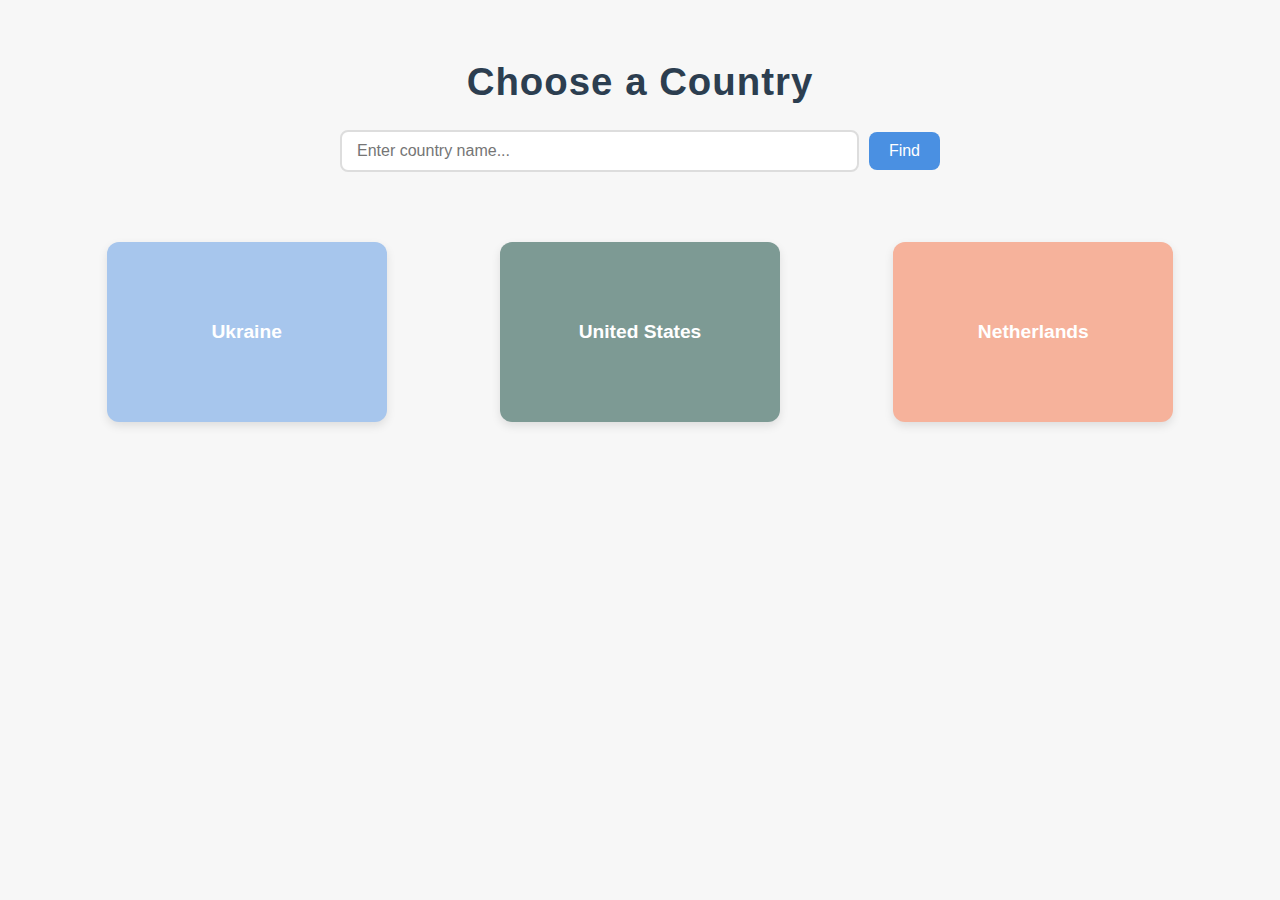
<file: index.html>
<!DOCTYPE html>
<html lang="en">
<head>
    <meta charset="UTF-8">
    <meta name="viewport" content="width=device-width, initial-scale=1.0">
    <title>Countries</title>
    <link rel="stylesheet" href="styles.css">
</head>
<body>
    <div class="container">
        <h1>Choose a Country</h1>
        <div class="search-bar">
            <input type="text" id="country-search" placeholder="Enter country name..." />
            <button id="search-button">Find</button>
        </div>
        <div class="country-list">
            <div class="country-card" data-country="Ukraine">Ukraine</div>
            <div class="country-card" data-country="United States">United States</div>
            <div class="country-card" data-country="Netherlands">Netherlands</div>
        </div>
    </div>
    <script>
        // Add click listeners to country cards
        document.querySelectorAll('.country-card').forEach(card => {
            card.addEventListener('click', () => {
                const country = card.getAttribute('data-country');
                window.location.href = `universities.html?country=${encodeURIComponent(country)}`;
            });
        });

        // Add event listener to search button
        document.getElementById('search-button').addEventListener('click', () => {
            const searchInput = document.getElementById('country-search').value.trim();
            if (searchInput) {
                window.location.href = `universities.html?country=${encodeURIComponent(searchInput)}`;
            }
        });

        // Optional: Pressing Enter triggers the search
        document.getElementById('country-search').addEventListener('keypress', (event) => {
            if (event.key === 'Enter') {
                document.getElementById('search-button').click();
            }
        });
    </script>
</body>
</html>
</file>
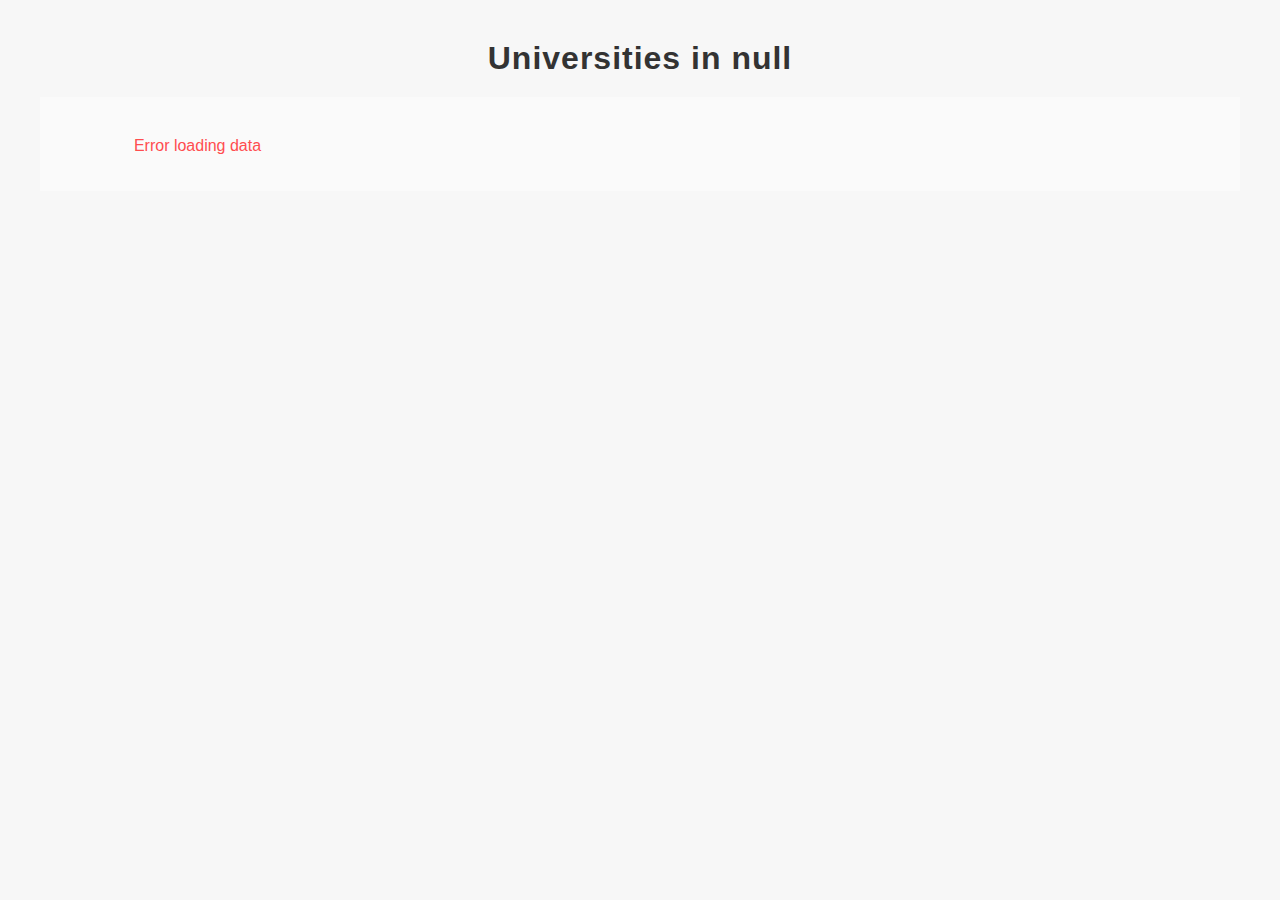
<file: universities.html>
<!DOCTYPE html>
<html lang="en">
<head>
    <meta charset="UTF-8">
    <meta name="viewport" content="width=device-width, initial-scale=1.0">
    <title>Universities</title>
    <link rel="stylesheet" href="styles.css">
</head>
<body>
    <div class="loader-container" id="loader">
        <div class="loader"></div>
    </div>
    <div class="container">
        <h1 id="country-name">Universities</h1>
        <div id="university-list" class="university-list"></div>
    </div>
    <script src="universities.js"></script>
</body>
</html>
</file>
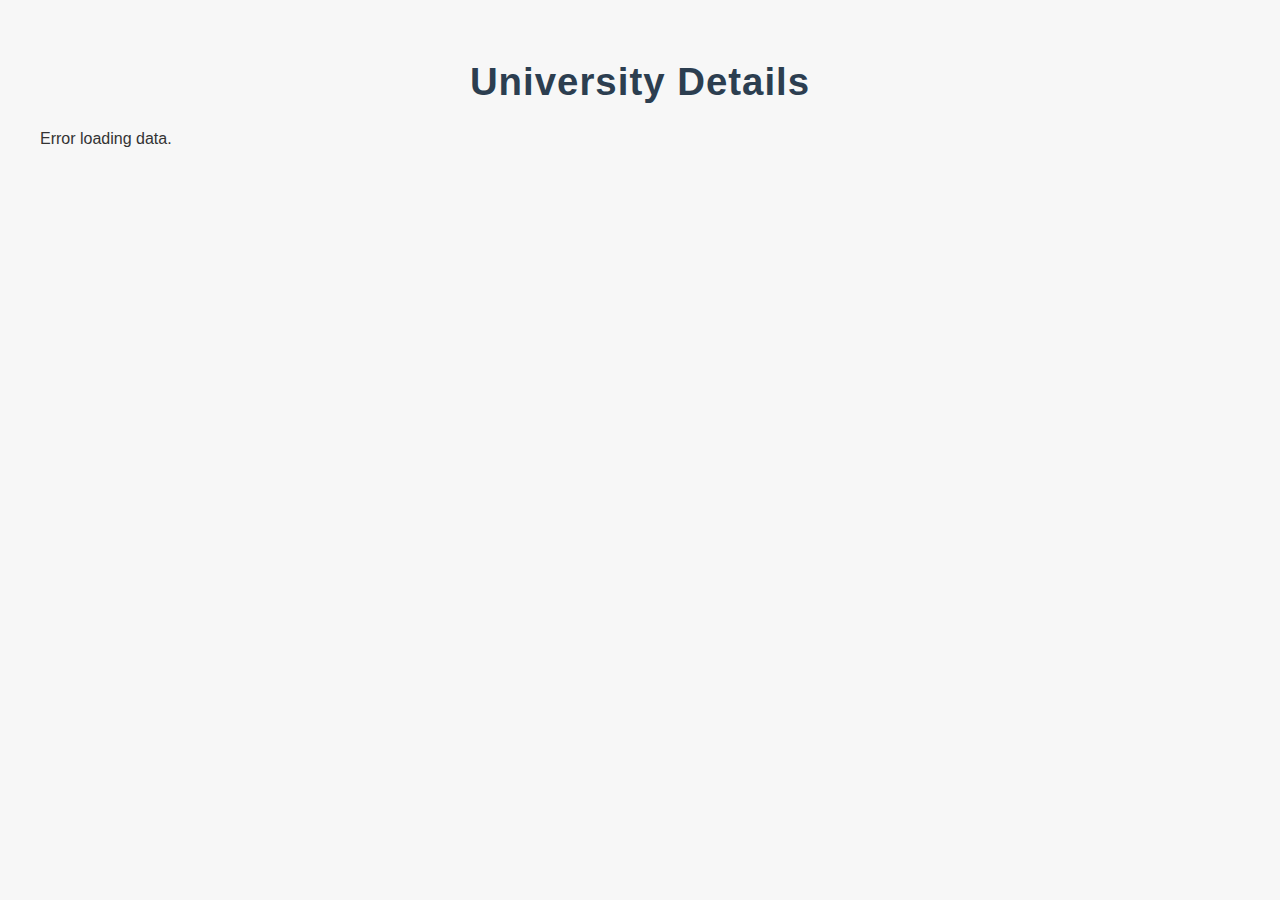
<file: university.html>
<!DOCTYPE html>
<html lang="en">
<head>
    <meta charset="UTF-8">
    <meta name="viewport" content="width=device-width, initial-scale=1.0">
    <title>University Details</title>
    <link rel="stylesheet" href="styles.css">
</head>
<body>
    <div class="container">
        <h1 id="university-name">University Details</h1>
        <div id="university-info">
            <p>Loading...</p>
        </div>
    </div>
    <script src="university.js"></script>
</body>
</html>
</file>
<file: styles.css>
/* Общие стили для страницы */
body {
    font-family: 'Arial', sans-serif;
    margin: 0;
    padding: 0;
    background-color: #f7f7f7; /* Теплый светлый фон */
    color: #333;
}

/* Стили для контейнера списка стран */
.country-list {
    display: flex;
    justify-content: space-around;
    flex-wrap: wrap;
    gap: 20px;
    padding: 20px;
    margin-top: 50px;
}

/* Стили для карточки страны */
.country-card {
    background-color: #ffffff;
    padding: 20px;
    width: 280px;
    border-radius: 12px;
    box-shadow: 0 4px 10px rgba(0, 0, 0, 0.1);
    text-align: center;
    cursor: pointer;
    transition: transform 0.3s, box-shadow 0.3s, background-color 0.3s;
    font-size: 1.2rem;
    font-weight: bold;
    color: #333;
    box-sizing: border-box;
    display: flex;
    justify-content: center;
    align-items: center;
    flex-direction: column;
    height: 180px;
}

/* Эффект при наведении на карточку */
.country-card:hover {
    transform: translateY(-10px);
    box-shadow: 0 6px 20px rgba(0, 0, 0, 0.15);
}

.country-card:active {
    transform: translateY(0);
}

/* Цветовая гамма для карточек стран */
.country-card[data-country="Ukraine"] {
    background-color: #A7C6ED; /* Мягкий голубой */
    color: #fff;
}

.country-card[data-country="United States"] {
    background-color: #7D9A94; /* Теплый серо-зеленый */
    color: #fff;
}

.country-card[data-country="Netherlands"] {
    background-color: #F6B29B; /* Легкий персиковый */
    color: #fff;
}

/* Стили для заголовков в карточках стран */
.country-card h2 {
    font-size: 1.5rem;
    font-weight: bold;
    color: #fff;
}

/* Стили для заголовка страницы */
h1 {
    text-align: center;
    color: #333;
    margin-top: 40px;
    font-size: 2rem;
}

/* Стили для контейнера списка университетов */
#university-list {
    display: grid;
    grid-template-columns: repeat(auto-fill, minmax(250px, 1fr));
    gap: 20px;
    padding: 20px;
    background-color: #fafafa; /* Легкий фон для университетов */
    max-width: 1200px;
    margin: 0 auto;
}

/* Стили для карточки университета */
.university-card {
    background-color: #ffffff;
    border-radius: 12px;
    overflow: hidden;
    box-shadow: 0 4px 10px rgba(0, 0, 0, 0.1);
    transition: transform 0.3s ease, box-shadow 0.3s ease;
    cursor: pointer;
}

/* Эффект при наведении на карточку */
.university-card:hover {
    transform: translateY(-5px);
    box-shadow: 0 8px 16px rgba(0, 0, 0, 0.15);
}

/* Стили для содержимого карточки */
.university-card-content {
    padding: 15px;
    text-align: center;
}

/* Стили для изображения университета */
.university-image {
    width: 100%;
    height: 200px;
    object-fit: cover;
    border-radius: 8px;
    margin-bottom: 15px;
}

/* Стили для заголовка карточки */
.university-card h3 {
    margin: 15px 0;
    font-size: 1.2rem;
    font-weight: 600;
    color: #333;
    text-transform: uppercase;
}

/* Стили для текста в карточке */
.university-card p {
    font-size: 0.9rem;
    color: #666;
}

/* Фон для кнопки навигации */
.university-card a {
    text-decoration: none;
    color: white;
    background-color: #4a90e2;
    padding: 8px 15px;
    border-radius: 5px;
    transition: background-color 0.3s ease;
}

/* Эффект при наведении на ссылку */
.university-card a:hover {
    background-color: #357ab7;
}

/* Стили для заголовка страницы */
#country-name {
    font-size: 2rem;
    font-weight: 700;
    color: #333;
    text-align: center;
    margin: 20px 0;
}

/* Базовые стили для ссылки */
a {
    text-decoration: none;
}

/* Стили для сообщения об ошибке при загрузке данных */
#university-list p {
    text-align: center;
    font-size: 1rem;
    color: #ff4d4f;
    margin-top: 20px;
}

/* Адаптивные стили */
@media screen and (max-width: 768px) {
    /* Для списка стран */
    .country-list {
        flex-direction: column;
        align-items: center;
    }

    .country-card {
        width: 90%;
        max-width: 320px;
        margin-bottom: 20px;
        height: 250px;
    }

    .country-card h2 {
        font-size: 1.2rem;
    }

    /* Для списка университетов */
    #university-list {
        grid-template-columns: 1fr 1fr;
    }

    .university-card {
        width: 100%;
        max-width: 320px;
        margin-bottom: 20px;
    }
}

.container {
    max-width: 1200px;
    margin: 0 auto;
    padding: 20px;
}

/* Стили для заголовка страницы */
h1 {
    text-align: center;
    color: #2c3e50;
    margin-top: 40px;
    font-size: 2.4rem;
    font-weight: 600;
    letter-spacing: 1px;
}

/* Стили для блока с информацией об университете */
.university-info-content {
    background-color: #fff;
    border-radius: 12px;
    box-shadow: 0 4px 12px rgba(0, 0, 0, 0.1);
    padding: 30px;
    margin-top: 30px;
    text-align: center;
    display: flex;
    flex-direction: column;
    align-items: center;
}

/* Стили для изображения университета */
.university-image-info {
    width: 100%;
    max-width: 600px; /* Максимальная ширина изображения */
    height: auto; /* Поддержание пропорций */
    object-fit: cover;
    border-radius: 12px;
    margin-bottom: 30px; /* Увеличиваем отступ между картинкой и информацией */
}

/* Таблица для информации об университете */
.university-info-table {
    display: grid;
    grid-template-columns: repeat(3, 1fr); /* Три колонки на одной строке */
    gap: 20px; /* Расстояние между ячейками */
    width: 100%;
    max-width: 900px;
    margin: 0 auto;
    text-align: left;
    font-size: 1rem;
    color: #555;
}

/* Стили для строки таблицы */
.info-row {
    display: contents; /* Это нужно для работы с grid, чтобы строки корректно отображались */
}

/* Стили для ячеек таблицы */
.info-cell {
    background-color: #f9f9f9; /* Легкий фон для ячеек */
    padding: 15px;
    border-radius: 8px;
    box-shadow: 0 2px 4px rgba(0, 0, 0, 0.1);
    display: flex;
    flex-direction: column;
}

/* Стили для заголовков в ячейках */
.info-cell strong {
    color: #333;
    font-weight: bold;
}

/* Адаптивные стили для мобильных устройств */
@media screen and (max-width: 768px) {
    .university-info-table {
        grid-template-columns: 1fr 1fr; /* Для мобильных устройств — две колонки */
    }

    .university-image-info {
        max-width: 90%; /* Изображение будет занимать 90% от ширины экрана */
    }
}

/* Styles for the search bar */
.search-bar {
    display: flex;
    justify-content: center;
    align-items: center;
    margin: 20px auto;
    max-width: 600px;
    gap: 10px;
}

.search-bar input {
    flex: 1;
    padding: 10px 15px;
    font-size: 1rem;
    border: 2px solid #ddd;
    border-radius: 8px;
    outline: none;
    transition: border-color 0.3s ease;
}

.search-bar input:focus {
    border-color: #4a90e2;
}

.search-bar button {
    padding: 10px 20px;
    font-size: 1rem;
    color: #fff;
    background-color: #4a90e2;
    border: none;
    border-radius: 8px;
    cursor: pointer;
    transition: background-color 0.3s ease;
}

.search-bar button:hover {
    background-color: #357ab7;
}

.search-bar button:active {
    background-color: #2b6da3;
}

.loader-container {
    position: fixed;
    top: 0;
    left: 0;
    width: 100%;
    height: 100%;
    background-color: rgba(255, 255, 255, 0.8);
    display: flex;
    justify-content: center;
    align-items: center;
    z-index: 1000;
}

/* Лоадер-анимация */
.loader {
    border: 6px solid #e0e0e0; /* Серый цвет фона */
    border-top: 6px solid #007bff; /* Синий цвет анимации */
    border-radius: 50%;
    width: 50px;
    height: 50px;
    animation: spin 1s linear infinite;
}

/* Анимация вращения */
@keyframes spin {
    0% {
        transform: rotate(0deg);
    }
    100% {
        transform: rotate(360deg);
    }
}
</file>
